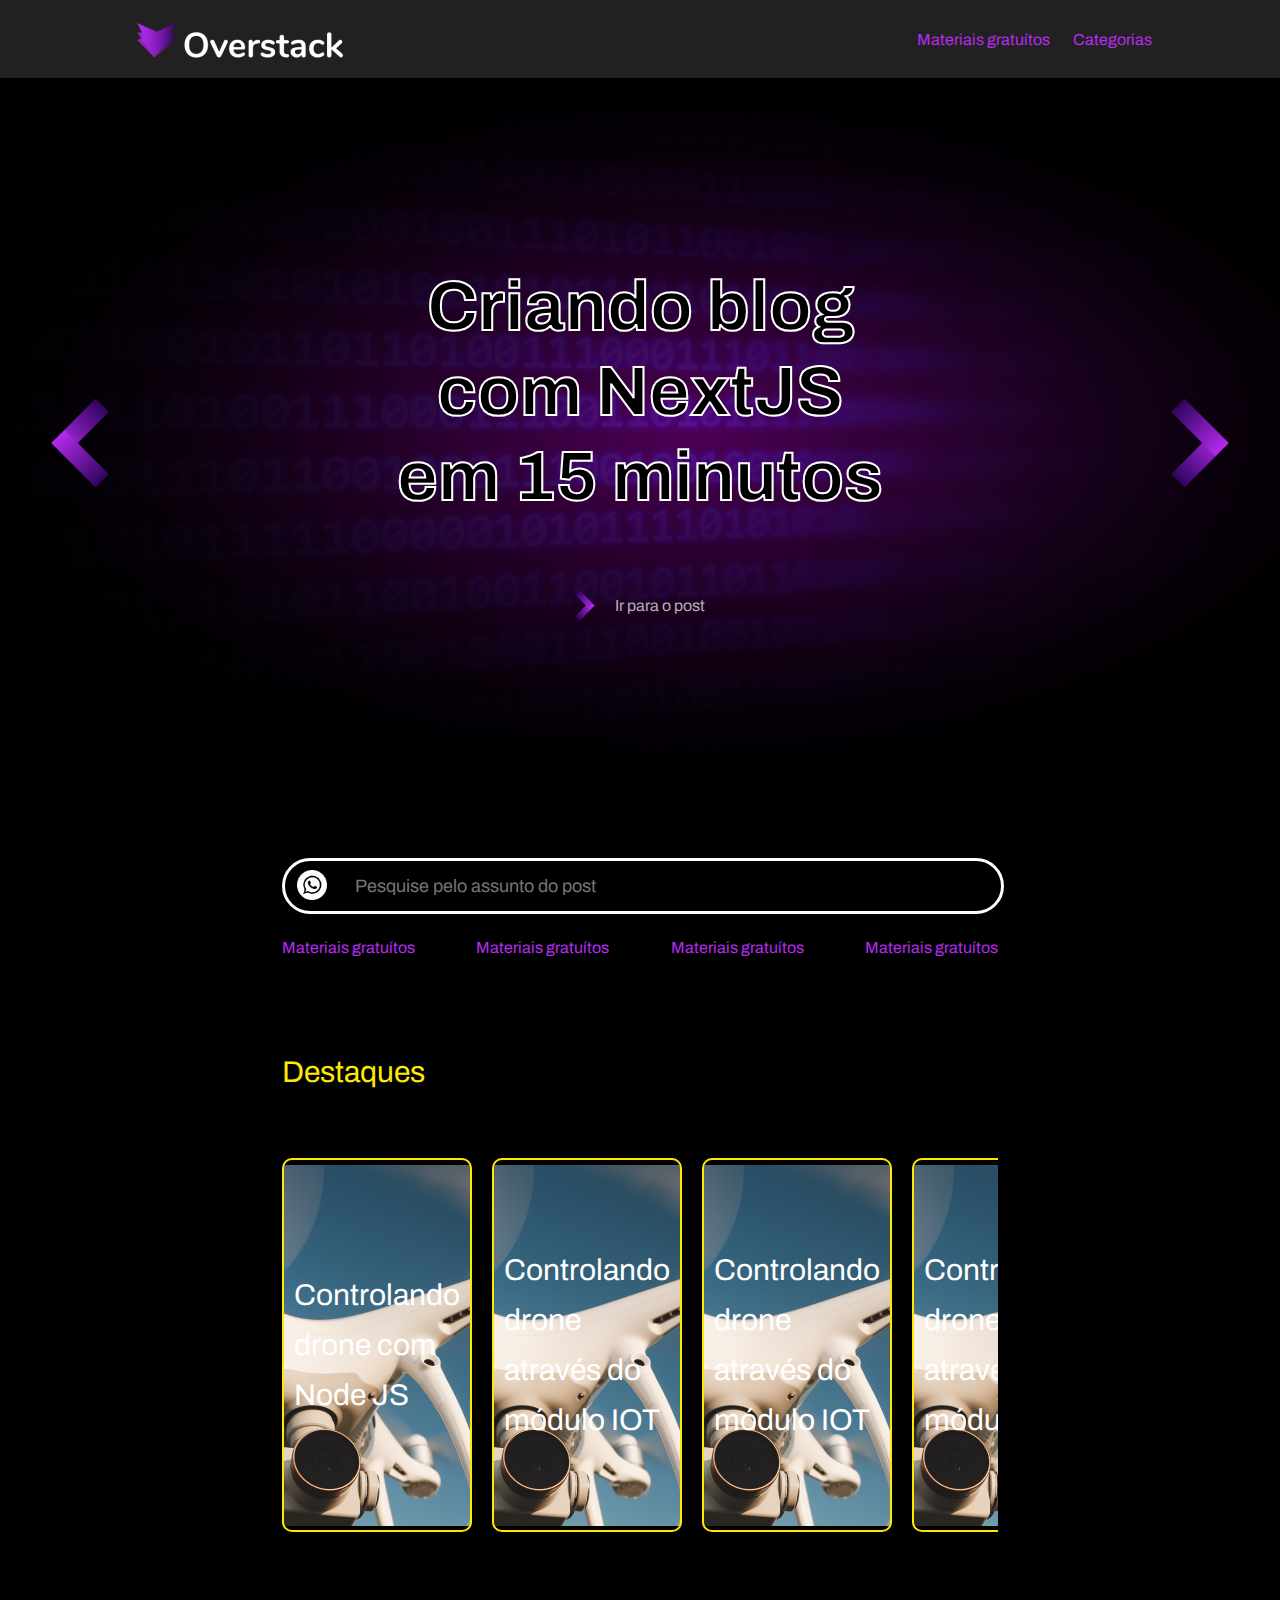
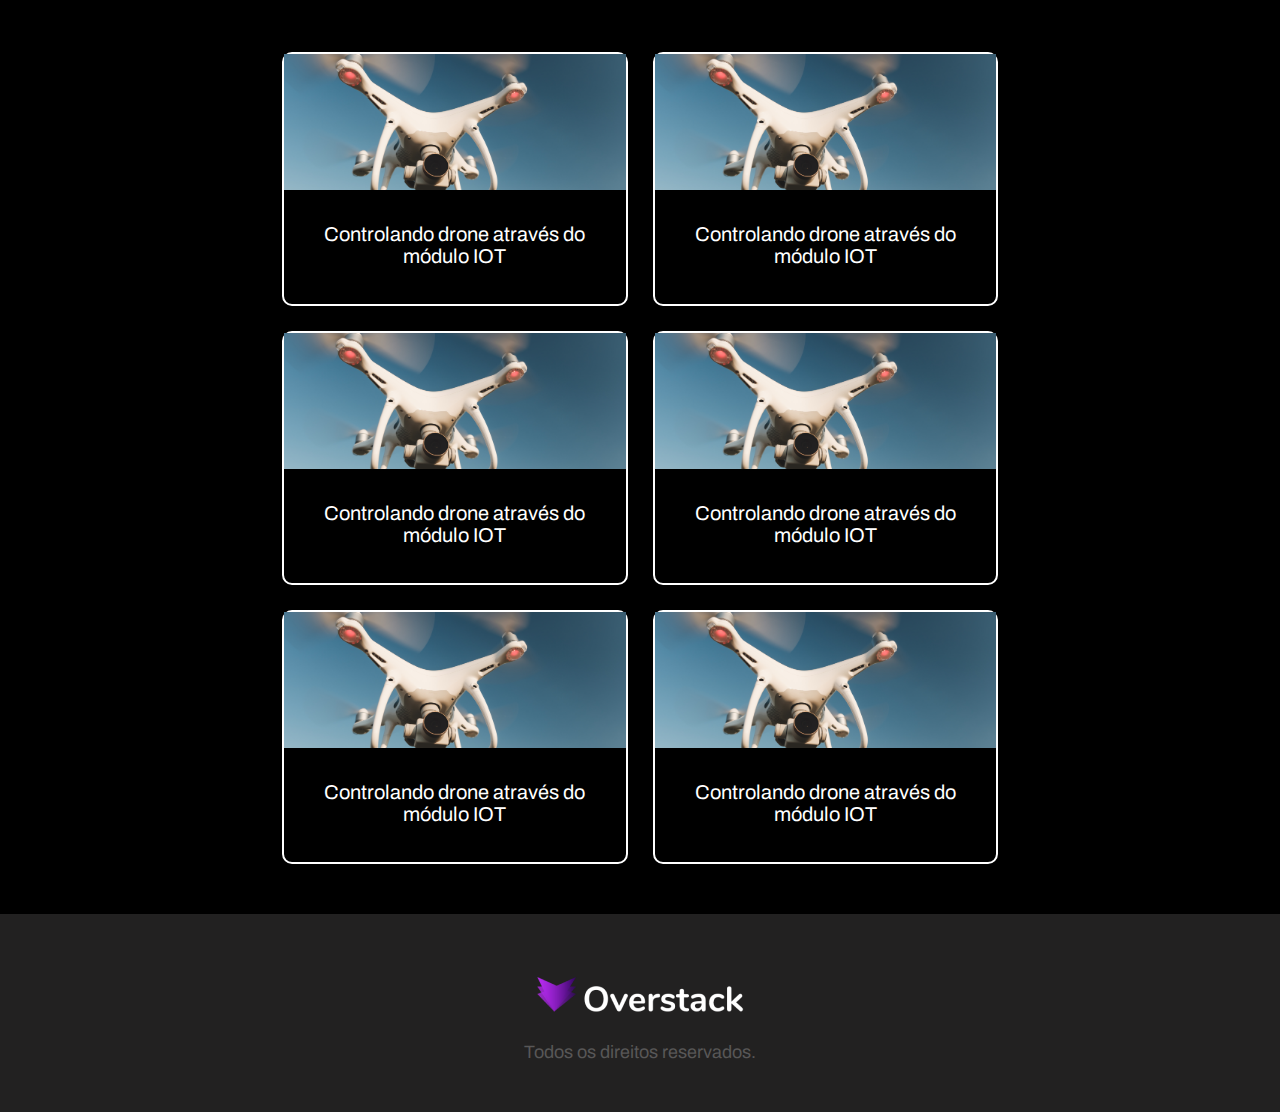
<file: blog-over-com-html-e-css/index.html>
<!DOCTYPE html>
<html lang="PT_br">

<head>
    <meta charset="UTF-8">
    <meta http-equiv="X-UA-Compatible" content="IE=edge">
    <meta name="viewport" content="width=device-width, initial-scale=1.0">
    <title>Blog Overstack</title>
    <link rel="stylesheet" href="./css/styles.css">
    <link rel="preconnect" href="https://fonts.googleapis.com">
    <link rel="preconnect" href="https://fonts.gstatic.com" crossorigin>
    <link href="https://fonts.googleapis.com/css2?family=Archivo:wght@100;700&display=swap" rel="stylesheet">
    <meta name="author" content="Bruno kayser">
    <meta name="description"
        content="Blog de tecnologia parao curso da Udemy bootcamp de Javascript do básico ao avançado 2021">
</head>

<body>

    <div class="structure">
        <header class="header">
            <img src="./images/logo-overstack.png" alt="Imagem do logo da Overstack">
            <div class="menu">
                <a>Materiais gratuítos</a>
                <a>Categorias</a>
            </div>
        </header>
        <section class="headline">
            <h1>Criando blog com NextJS em 15 minutos</h1>
            <div class="post">
                <img src="./images/blog-over/right.png" alt="Imagem de sinalização a direita">
                <span>Ir para o post</span>
            </div>
            <img class="left" src="./images/blog-over/left.png" alt="Imagem de sinalização a esquerda">
            <img class="right" src="./images/blog-over/right.png" alt="Imagem de sinalização a direita">
        </section>
        <section class="input">
            <div class="search">
                <input type="text" name="name" placeholder="Pesquise pelo assunto do post" />
                <img class="loupe" src="images/blog-over/whatsapp.png" alt="Ícone de lupa">
            </div>
            <div class="categories">
                <a href="">Materiais gratuítos </a>
                <a href="">Materiais gratuítos </a>
                <a href="">Materiais gratuítos </a>
                <a href="">Materiais gratuítos </a>
            </div>
        </section>
        <section class="featured">
            <h2>Destaques</h2>
            <div class="card-container">
                <div class="card">
                    <p>Controlando drone com Node JS</p>
                </div>
                <div class="card">
                    <p>Controlando drone através do módulo IOT</p>
                </div>
                <div class="card">
                    <p>Controlando drone através do módulo IOT</p>
                </div>
                <div class="card">
                    <p>Controlando drone através do módulo IOT</p>
                </div>
            </div>
        </section>
        <section class="card-content">
            <div class="card">
                <img src="/blog-over-com-html-e-css/images/blog-over/drone.png" alt="Foto do post">
                <p>Controlando drone através do módulo IOT</p>
            </div>
            <div class="card">
                <img src="/blog-over-com-html-e-css/images/blog-over/drone.png" alt="Foto do post">
                <p>Controlando drone através do módulo IOT</p>
            </div>
            <div class="card">
                <img src="/blog-over-com-html-e-css/images/blog-over/drone.png" alt="Foto do post">
                <p>Controlando drone através do módulo IOT</p>
            </div>
            <div class="card">
                <img src="/blog-over-com-html-e-css/images/blog-over/drone.png" alt="Foto do post">
                <p>Controlando drone através do módulo IOT</p>
            </div>
            <div class="card">
                <img src="/blog-over-com-html-e-css/images/blog-over/drone.png" alt="Foto do post">
                <p>Controlando drone através do módulo IOT</p>
            </div>
            <div class="card">
                <img src="/blog-over-com-html-e-css/images/blog-over/drone.png" alt="Foto do post">
                <p>Controlando drone através do módulo IOT</p>
            </div>
        </section>
    </div>
    <footer class="footer">
        <img src="./images/logo-overstack.png" alt="Imagem do logo da Overstack">
        <p>Todos os direitos reservados.</p>
    </footer>

</body>

</html>
</file>
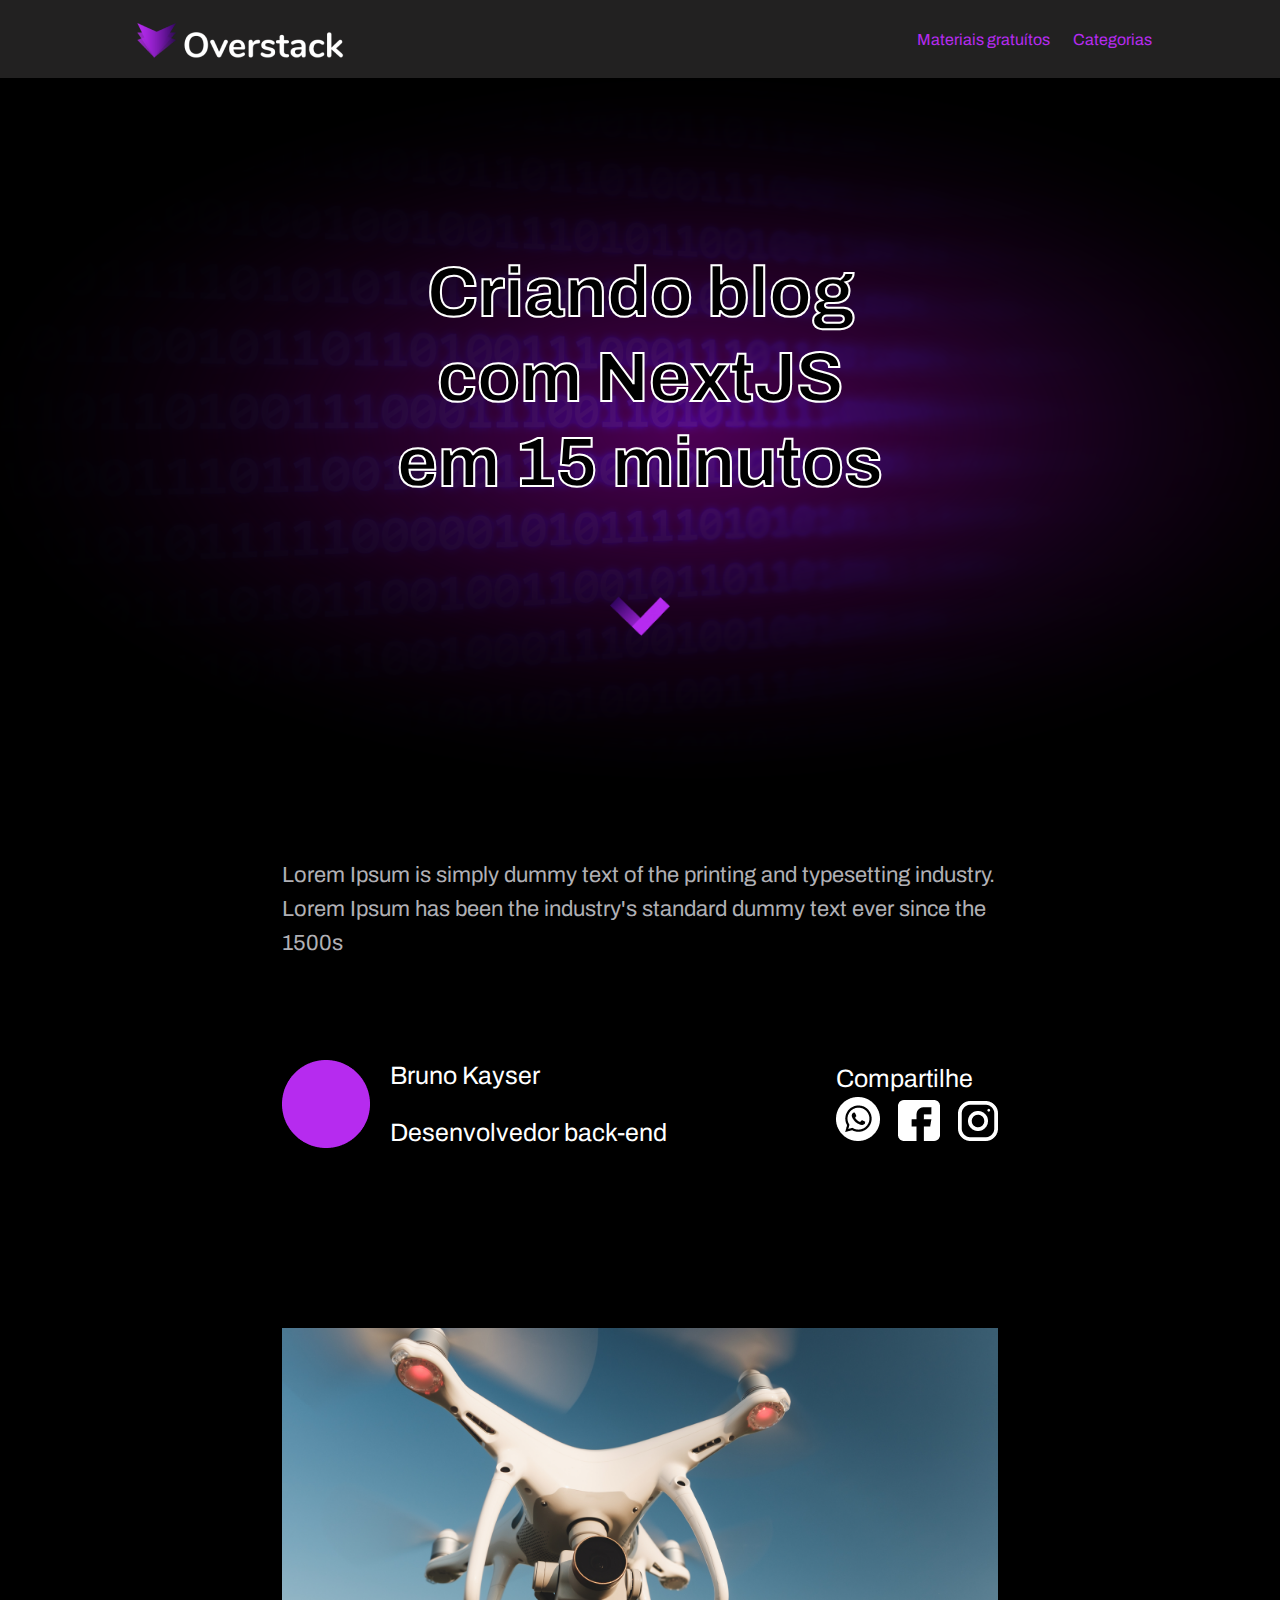
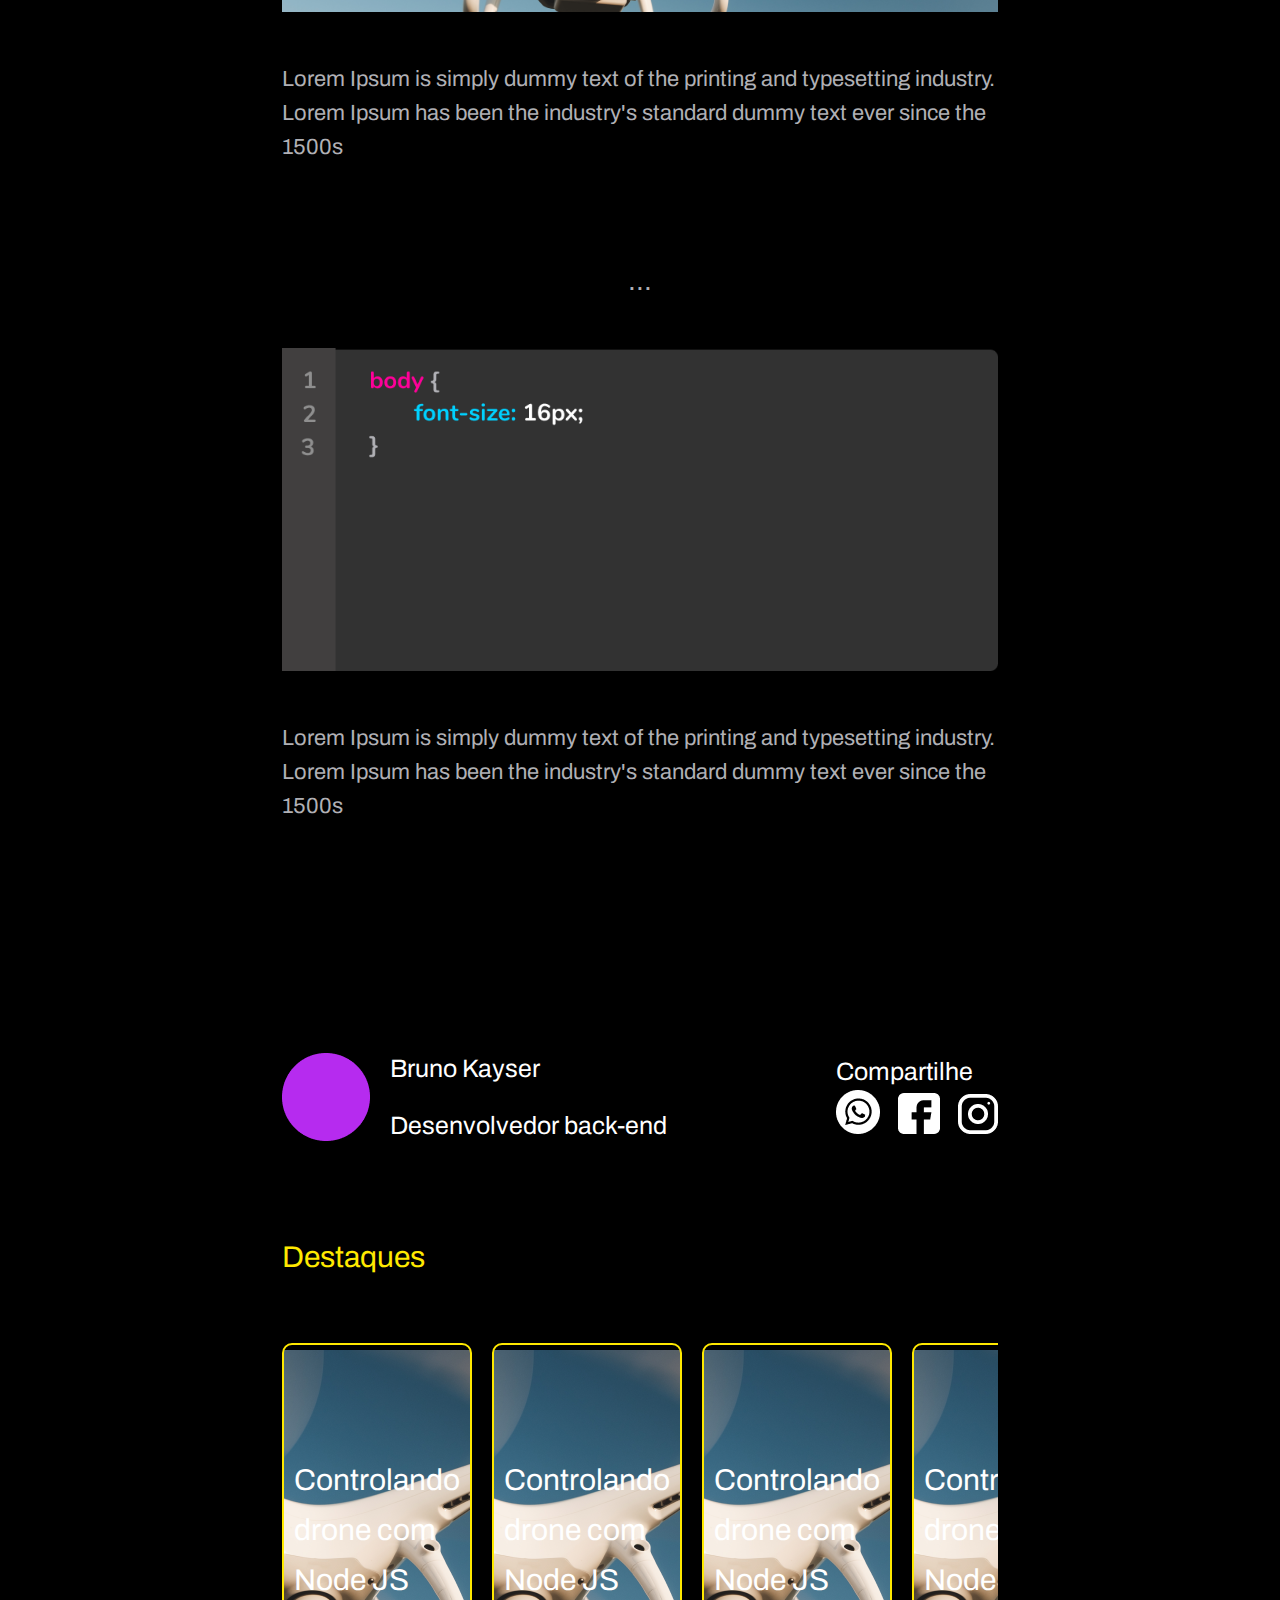
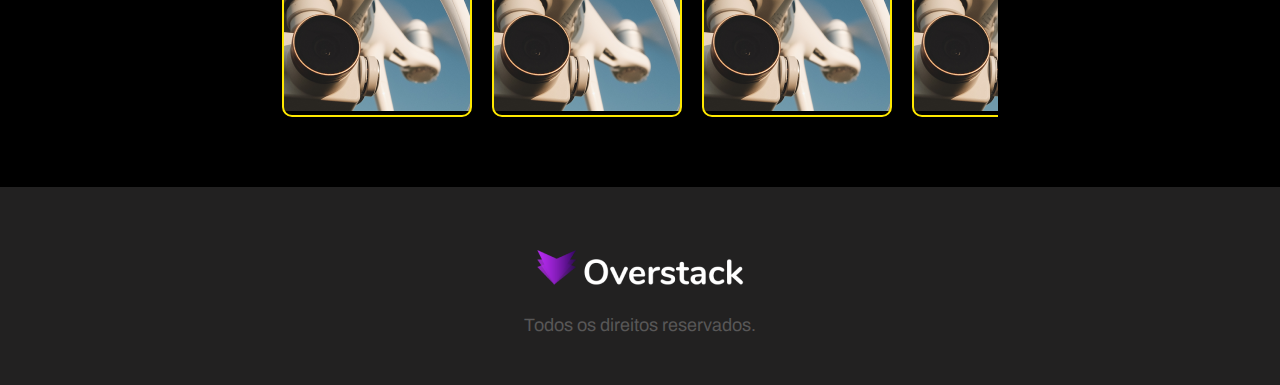
<file: blog-over-com-html-e-css/post.html>
<!DOCTYPE html>
<html lang="PT_br">

<head>
    <meta charset="UTF-8">
    <meta http-equiv="X-UA-Compatible" content="IE=edge">
    <meta name="viewport" content="width=device-width, initial-scale=1.0">
    <title>Blog Overstack</title>
    <link rel="stylesheet" href="./css/styles.css">
    <link rel="preconnect" href="https://fonts.googleapis.com">
    <link rel="preconnect" href="https://fonts.gstatic.com" crossorigin>
    <link href="https://fonts.googleapis.com/css2?family=Archivo:wght@100;700&display=swap" rel="stylesheet">
    <meta name="author" content="Bruno kayser">
    <meta name="description"
        content="Blog de tecnologia parao curso da Udemy bootcamp de Javascript do básico ao avançado 2021">
</head>

<body>

    <div class="structure-posts">
        <header class="header">
            <img src="./images/logo-overstack.png" alt="Imagem do logo da Overstack">
            <div class="menu">
                <a>Materiais gratuítos</a>
                <a>Categorias</a>
            </div>
        </header>
        <section class="headline">
            <h1>Criando blog com NextJS em 15 minutos</h1>
            <img class="ok-image" src="./images/blog-over/seta.png" alt="Imagem de sinalização de confirmação">
        </section>
        <section class="description">
            <p>Lorem Ipsum is simply dummy text of the printing and typesetting industry. Lorem Ipsum has been the
                industry's standard dummy text ever since the 1500s</p>
        </section>
        <section class="info">
            <div class="autor">
                <img src="./images/blog-over/foto.png" alt="Imagem do Author">
                <div class="user">
                    <p class="name">Bruno Kayser</p>
                    <p>Desenvolvedor back-end</p>
                </div>
            </div>
            <div class="share">
                <p>Compartilhe</p>
                <div class="social">
                    <img src="./images/blog-over/whatsapp.png" alt="Logo do Whatts">
                    <img src="./images/blog-over/facebook.png" alt="Logo do Facebook">
                    <img src="./images/blog-over/instagram.png" alt="Logo do Instagram">
                </div>
            </div>
        </section>
        <section class="content">
            <img src="images/blog-over/drone.png" alt="Foto ilustrativa do drone">
            <p>Lorem Ipsum is simply dummy text of the printing and typesetting industry. Lorem Ipsum has been the
                industry's standard dummy text ever since the 1500s</p>
            <p class="reticience">...</p>
            <img src="images/blog-over//bloco-de-codigo.png" alt="Imagem de bloco de código CSS">
            <p>Lorem Ipsum is simply dummy text of the printing and typesetting industry. Lorem Ipsum has been the
                industry's standard dummy text ever since the 1500s</p>
        </section>
        <section class="info">
            <div class="autor">
                <img src="./images/blog-over/foto.png" alt="Imagem do Author">
                <div class="user">
                    <p class="name">Bruno Kayser</p>
                    <p>Desenvolvedor back-end</p>
                </div>
            </div>
            <div class="share">
                <p>Compartilhe</p>
                <div class="social">
                    <img src="./images/blog-over/whatsapp.png" alt="Logo do Whatts">
                    <img src="./images/blog-over/facebook.png" alt="Logo do Facebook">
                    <img src="./images/blog-over/instagram.png" alt="Logo do Instagram">
                </div>
            </div>
        </section>
        <section class="featured">
            <h2>Destaques</h2>
            <div class="card-container">
                <div class="card">
                    <p>Controlando drone com Node JS</p>
                </div>
                <div class="card">
                    <p>Controlando drone com Node JS</p>
                </div>
                <div class="card">
                    <p>Controlando drone com Node JS</p>
                </div>
                <div class="card">
                    <p>Controlando drone com Node JS</p>
                </div>
            </div>
        </section>
    </div>
    <footer class="footer">
        <img src="./images/logo-overstack.png" alt="Imagem do logo da Overstack">
        <p>Todos os direitos reservados.</p>
    </footer>

</body>

</html>
</file>
<file: blog-over-com-html-e-css/css/styles.css>
* {
    margin: 0;
    padding: 0;
}

:root {
    --color-primary: #B62BEF;
    --color-secondary: #FFE900;
    --color-background: #000;
    --color-background-secondary: #222121;
    --color-gray: #585757;
    --color-text: #B0B0B5;
    --color-white: #fff;
}

body, input, select {
    font-family: 'Archivo', sans-serif;
    background-color: var(--color-background);
    outline: none;
}

h1 {
    font-size: 52px;
}

h2 {
    font-size: 40px;
}


h3 {
    font-size: 30px;
}

::-webkit-scrollbar-track {
    background: var(--color-background);
}

::-webkit-scrollbar {
    width: 10px;
    height: 8px;
}

::-webkit-scrollbar-thumb {
    background: var(--color-gray);
    border-radius: 30px;
    box-shadow: inset 2px 2px 2px hsla(0, 0%, 100%, .25), inset -2px, -2px, -2px rgba(0,0,0,.25);
}

.structure {
    display: grid;
    grid-template-areas: 
        "header"
        "headline"
        "input"
        "featured"
        "card-content"
        "footer"
    ;
}

.structure-posts {
    display: grid;
    grid-template-areas: 
        "header"
        "headline"
        "description"
        "info"
        "content"
        "infoFooter"
        "footer"
        "featured"
    ;
}

.description,
.content,
.info,
.featured,
.headline,
.input,
.card-content {
    padding: 50px 22%;
    max-width: 850px;
}

.header {
    grid-area: header;
    background-color: var(--color-background-secondary);
    display: flex;
    align-items: center;
    justify-content: space-between;
    padding: 10px 10%;
}

.header img {
    cursor: pointer;
}

.header a {
    color: var(--color-primary);
    margin-left: 20px;
    cursor: pointer;
}

.header a + a {
    margin-left: 20px;
}

.headline {
    grid-area: headline;
    background: url("/blog-over-com-html-e-css/images/blog-over/fundo-1.png") no-repeat center;
    height: 70vh;
    display: flex;
    flex-direction: column;
    align-items: center;
    justify-content: center;
}

.structure .headline {
    position: relative;
}

.headline img {
    width: 60px;
}

.left {
    position: absolute;
    left: 50px;
}
.right {
    position: absolute;
    right: 50px;
}

.post {
    display: flex;
    justify-content: center;
    align-items: center;
    cursor: pointer;
}

.post img {
    width: 20px!important;
    font-size: 18px;
    margin-right: 20px;
}

.post span {
    color: var(--color-text);
}

.headline h1 {
    -webkit-text-stroke: 2px var(--color-white);
    width: 500px;
    text-align: center;
    font-size: 70px;
    margin-bottom: 70px;
    line-height: 85px;
}

.headline img {
    cursor: pointer;
}

.input input {
    width: calc(100% - 70px);
    height: 50px;
    border-radius: 50px;
    border: 3px solid var(--color-white);
    padding-left: 70px;
    font-size: 18px;
    margin-bottom: 25px;
    color: var(--color-white);
}

.search {
    position: relative;
}

.loupe {
    position: absolute;
    top: 12px;
    left: 15px;
    width: 30px;
    cursor: pointer;
}

.categories {
    display: flex;
    justify-content: space-between;
}

.categories a {
    color: var(--color-primary);
    text-decoration: none;
}

.card-content {
    display: grid;
    grid-template-columns: repeat(2, 1fr);
    grid-gap: 25px;
}

.info {
    display: flex;
    color: var(--color-white);
    justify-content: space-between;
    align-items: center;
}

.autor {
    display: flex;
    align-items: center;
}

.user {
    margin-left: 20px;
}

.user p,
.share p {
    font-size: 25px;
}

.share p {
    margin-bottom: 5px;
}

.social img + img {
    margin-left: 15px;
}

.social img {
    cursor: pointer;
}

.user .name {
    margin-bottom: 30px;
}

.description {
    grid-area: description;
    color: var(--color-text);
    display: flex;
    align-items: center;
}

.description p {
    font-size: 22px;
    line-height: 34px;
}

.content {
    grid-area: content;
    display: flex;
    justify-content: center;
    align-items: center;
    flex-direction: column;
    margin-top: 80px;
    margin-bottom: 80px;
}

.content img {
    width: 100%;
    height: 60%;
    object-fit: cover;
}

.content p {
    color: var(--color-text);
    max-width: 850px;
    margin: 50px auto;
    line-height: 34px;
    font-size: 22px;
    font-weight: 400;
}

.reticience {
    font-size: 28px!important;
}

.infoFooter {
    grid-area: infoFooter;
}

.featured {
    grid-area: featured;
}

.featured h2 {
    color: var(--color-secondary);
    font-size: 30px;
    font-weight: 400;
    margin-bottom: 70px;
}

.featured .card {
/*     width: 220px; */
    height: 350px;
    border: 2px solid var(--color-secondary);
    border-radius: 10px;
    padding: 10px;
    display: flex;
    align-items: center;
    justify-content: center;
    background: url(/blog-over-com-html-e-css/images/drone.png) no-repeat center;
    object-fit: initial;
}

.featured .card p {
    font-size: 30px;
    color: var(--color-white);
    line-height: 50px;
}

.card-container {
    display: grid;
    grid-template-columns: repeat(4, 1fr);
    grid-gap: 20px;
    overflow-x: auto;
    padding-bottom: 20px;
}

.card-content .card {
    border: 2px solid var(--color-white);
    height: 250px;
    border-radius: 10px;
    display: flex;
    flex-direction: column;
    justify-content: space-between;
    align-items: center;
    text-align: center;

}

.card-content .card img {
    width: 100%;

}

.card-content .card p {
    font-size: 20px;
    color: var(--color-white);
    margin-bottom: 37px;
    width: 80%;
} 

.footer {
    background-color: var(--color-background-secondary);
    grid-area: footer;
    display: flex;
    flex-direction: column;
    justify-content: center;
    align-items: center;
    padding: 50px;
}

.footer p {
    font-size: 18px;
    margin-top: 20px;
    color: var(--color-gray);
}

.ok-image {
    width: 60px;
    height: 60px;
}

@media (max-width: 1200px) {

}

@media (max-width: 1000px) {
    .structure-posts .card-container {
        grid-template-columns: 1fr;
        overflow: initial;
    }

    .featured .card {
        width: 100%;
        padding: 0;
    }

    .description,
    .content,
    .info,
    .featured,
    .headline,
    .input,
    .card-content {
    padding: 50px 5%;
    max-width: 850px;
    }

    .user p, .share p {
        font-size: 16px;
    }

    .autor img {
        width: 70px;
    }

    .social img {
        width: 35px;
    }

    .card-content { 
        grid-template-columns: 1fr;
    }
}

@media (max-width: 600px) {
    .header {
        flex-direction: column;
    }

    .header .menu {
        margin-top: 20px;
    }
    
    .headline h1 {
        font-size: 48px;
        width: 100%;
    }

    .social img {
        width: 25px;
    }

    .social img + img {
        margin-left: 10px;
    }

    .autor img {
        width: 55px;
    }

    .user .name {
        margin-bottom: 17px;
    }

    .card-container {
        grid-template-columns: repeat(2, 1fr);
    }

    .featured .card .p {
        font-size: 24px;
    }
}
</file>
